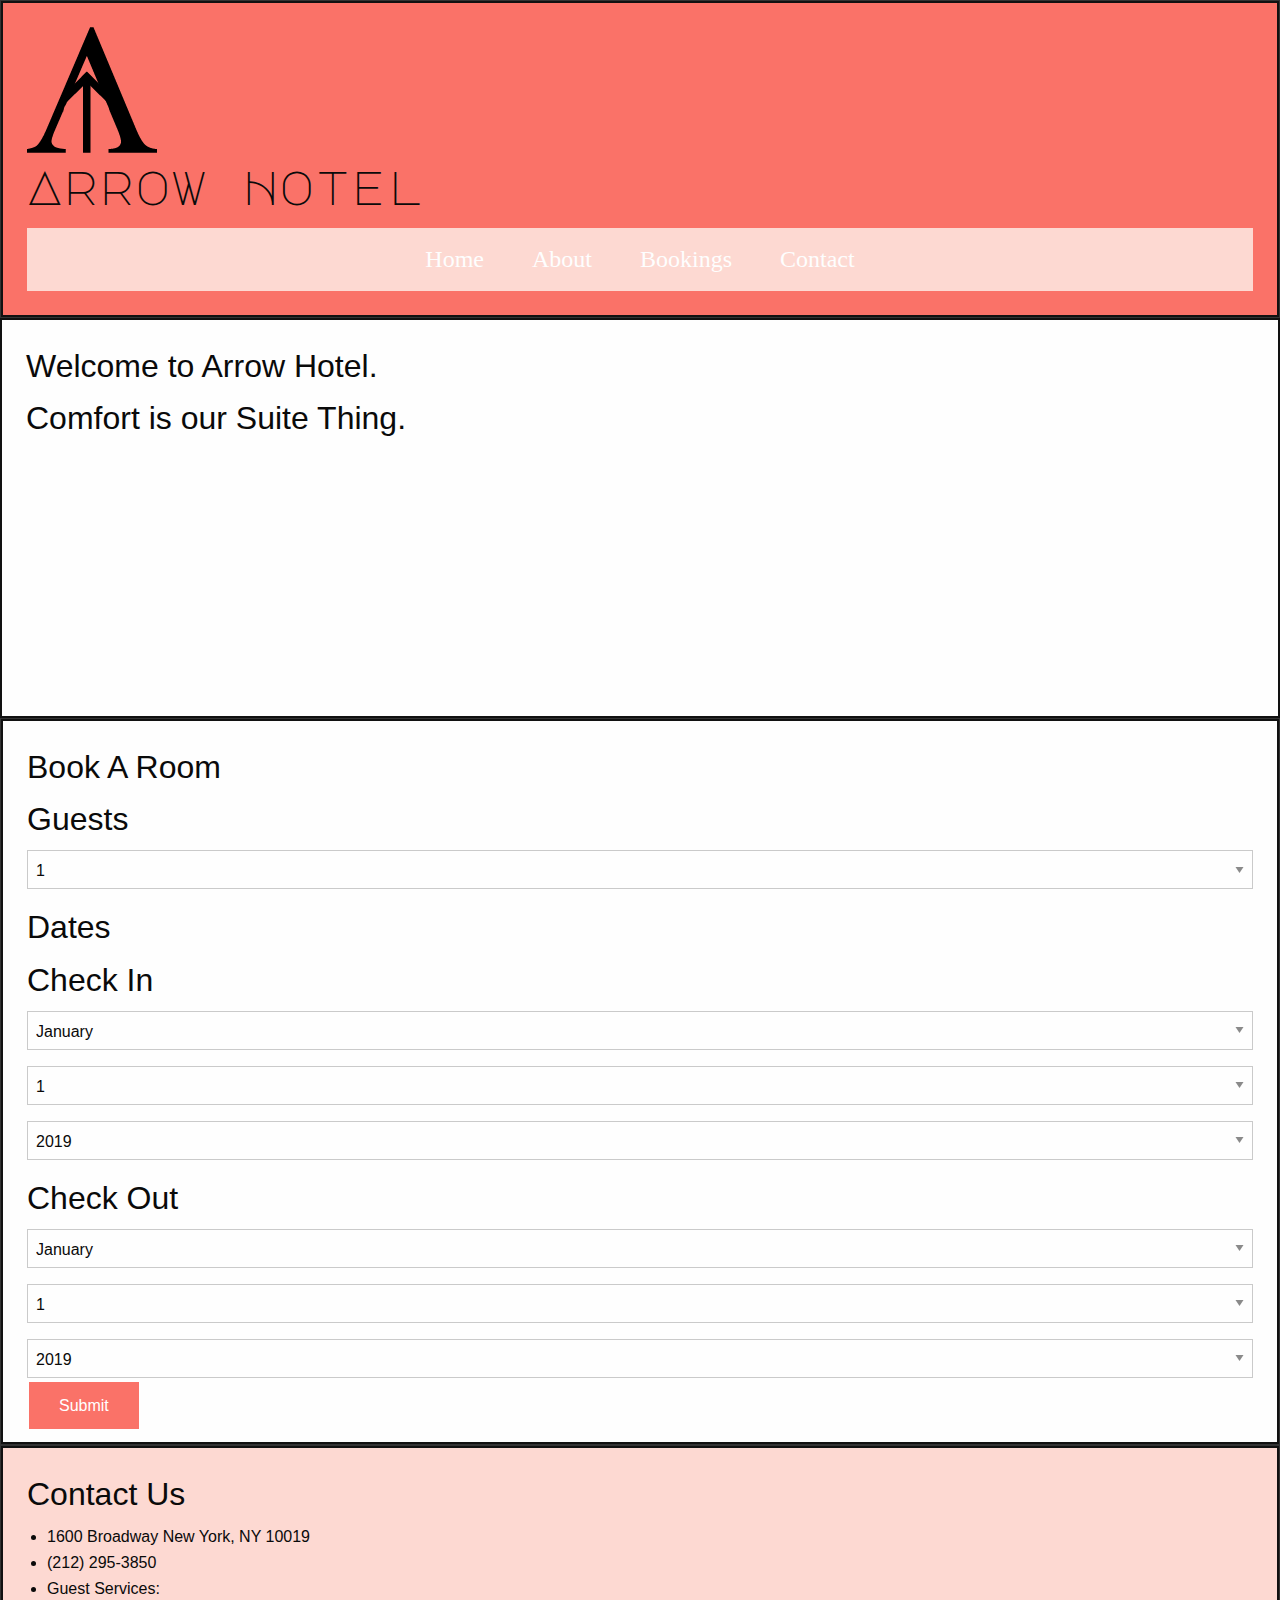
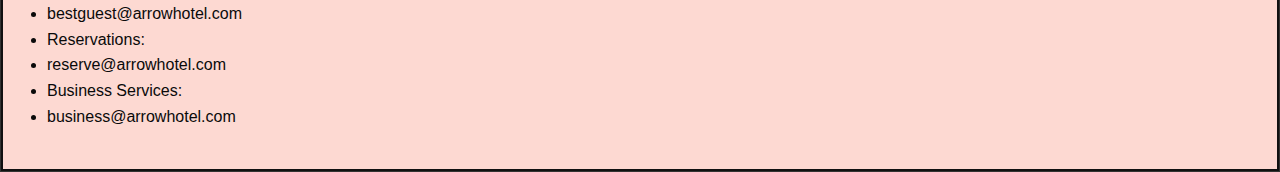
<file: index.html>
<!doctype html>
<html class="no-js" lang="en" dir="ltr">
  <head>
    <meta charset="utf-8">
    <meta http-equiv="x-ua-compatible" content="ie=edge">
    <meta name="viewport" content="width=device-width, initial-scale=1.0">
    <title>Arrow Hotel</title>
    <meta name="author" content="Sabrina Laramee">
    <meta name="description" content="Paris in a hotel.">

    <link href="https://fonts.googleapis.com/css?family=Major+Mono+Display" rel="stylesheet"> 

    <link rel="stylesheet" href="css/foundation.css">
    <link rel="stylesheet" href="css/app.css">
  </head>
  <body>

    <section class="grid-x sectionA">
      <div class="small-12 cell hotelName">
        <a href="index.html">
        <img src='img/arrow logo.png'>
        </a>
        <h1>Arrow Hotel</h1>
<nav class="hover-underline-menu" data-menu-underline-from-center>
  <ul class="menu align-center">
    <li><a href="index.html">Home</a></li>
    <li><a href="about.html">About</a></li>
    <li><a href="bookings.html">Bookings</a></li>
    <li><a href="contact.html">Contact</a></li>
  </ul>
</nav>
      </div>
    </section>

<section class="grid-x sectionD">
  <div class="small-12 cell homeBooking">
    <h2>Welcome to Arrow Hotel.</h2>
    <h4>Comfort is our Suite Thing.</h4>
  </div>
</section>

  <section class="grid-x sectionBook">
    <div class="small-12 cell booking">

      <h2>Book A Room</h2>
      <h3>Guests</h3>
      <select>
        <option value="1">1</option>
        <option value="2">2</option>
        <option value="3">3</option>
        <option value="4">4</option>
        <option value="5">5</option>
      </select>

      <h3>Dates</h3>
      <h4>Check In</h4>  

 <select>
  <option value="January">January</option>
  <option value="February">February</option>
  <option value="March">March</option>
  <option value="April">April</option>
  <option value="May">May</option>
  <option value="June">June</option>
  <option value="July">July</option>
  <option value="August">August</option>
  <option value="September">September</option>
  <option value="October">October</option>
  <option value="November">November</option>
  <option value="December">December</option>
</select> 

 <select>
  <option value="1">1</option>
  <option value="2">2</option>
  <option value="3">3</option>
  <option value="4">4</option>
  <option value="5">5</option>
  <option value="6">6</option>
  <option value="7">7</option>
  <option value="8">8</option>
  <option value="9">9</option>
  <option value="10">10</option>
  <option value="11">11</option>
  <option value="12">12</option>
  <option value="13">13</option>
  <option value="14">14</option>
  <option value="15">15</option>
  <option value="16">16</option>
  <option value="17">17</option>
  <option value="18">18</option>
  <option value="19">19</option>
  <option value="20">20</option>
  <option value="21">21</option>
  <option value="22">22</option>
  <option value="23">23</option>
  <option value="24">24</option>
  <option value="25">25</option>
  <option value="26">26</option>
  <option value="27">27</option>
  <option value="28">28</option>
  <option value="29">29</option>
  <option value="30">30</option>
  <option value="31">31</option>
</select> 

 <select>
  <option value="2019">2019</option>
  <option value="2020">2020</option>
  <option value="2021">2021</option>
</select> 

 <h4>Check Out</h4>  

 <select>
  <option value="January">January</option>
  <option value="February">February</option>
  <option value="March">March</option>
  <option value="April">April</option>
  <option value="May">May</option>
  <option value="June">June</option>
  <option value="July">July</option>
  <option value="August">August</option>
  <option value="September">September</option>
  <option value="October">October</option>
  <option value="November">November</option>
  <option value="December">December</option>
</select> 

 <select>
  <option value="1">1</option>
  <option value="2">2</option>
  <option value="3">3</option>
  <option value="4">4</option>
  <option value="5">5</option>
  <option value="6">6</option>
  <option value="7">7</option>
  <option value="8">8</option>
  <option value="9">9</option>
  <option value="10">10</option>
  <option value="11">11</option>
  <option value="12">12</option>
  <option value="13">13</option>
  <option value="14">14</option>
  <option value="15">15</option>
  <option value="16">16</option>
  <option value="17">17</option>
  <option value="18">18</option>
  <option value="19">19</option>
  <option value="20">20</option>
  <option value="21">21</option>
  <option value="22">22</option>
  <option value="23">23</option>
  <option value="24">24</option>
  <option value="25">25</option>
  <option value="26">26</option>
  <option value="27">27</option>
  <option value="28">28</option>
  <option value="29">29</option>
  <option value="30">30</option>
  <option value="31">31</option>
</select> 

 <select>
  <option value="2019">2019</option>
  <option value="2020">2020</option>
  <option value="2021">2021</option>
</select> 

<a class="submitButton" href="www.instagram.com">Submit</a>
    </div>
    </section>

    <section class="grid-x sectionC">
      <div class="small-12 cell">
        <h4>Contact Us</h4>
        <ul>
          <li>1600 Broadway New York, NY 10019</li>
          <li>(212) 295-3850</li>
          <li>Guest Services:</li>
          <li>bestguest@arrowhotel.com</li>
          <li>Reservations:</li>
          <li>reserve@arrowhotel.com</li>
          <li>Business Services:</li>
          <li>business@arrowhotel.com</li>
        </ul>
      </div>
    </section>

    <script src="js/vendor/jquery.js"></script>
    <script src="js/vendor/what-input.js"></script>
    <script src="js/vendor/foundation.js"></script>
    <script src="js/app.js"></script>
  </body>
</html>
</file>
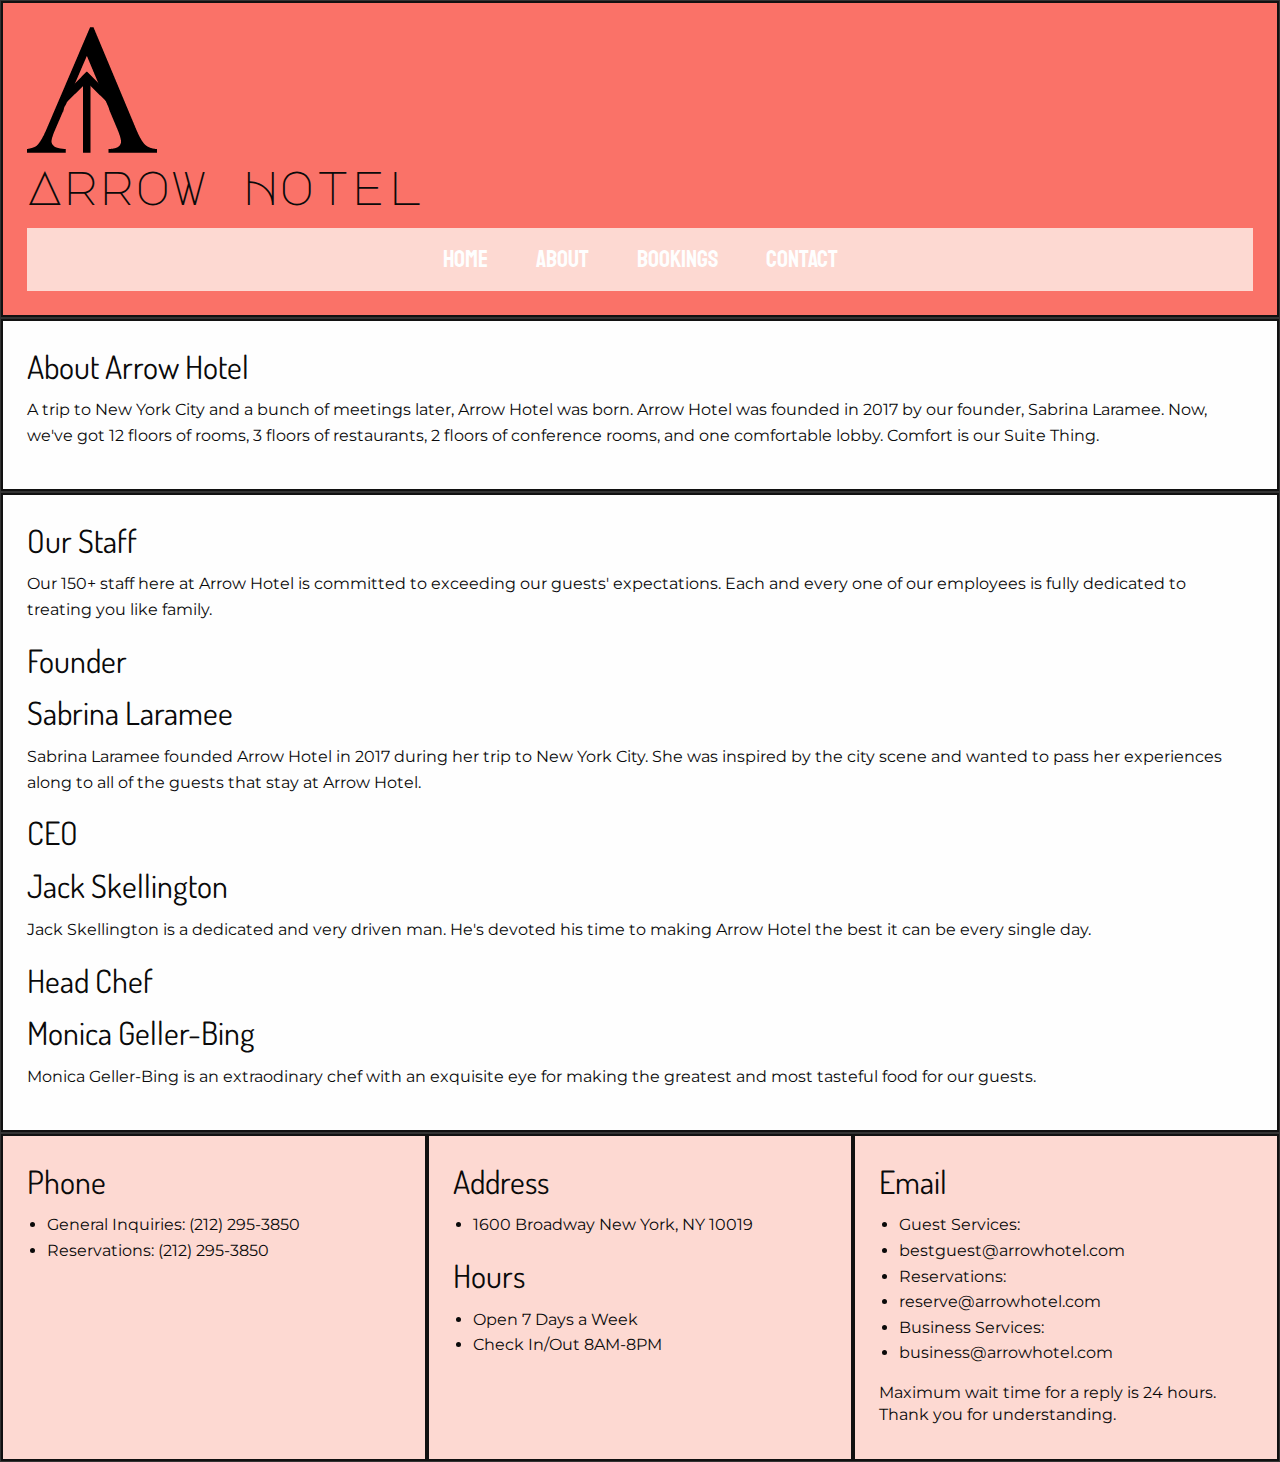
<file: about.html>
<!doctype html>
<html class="no-js" lang="en" dir="ltr">
  <head>
    <meta charset="utf-8">
    <meta http-equiv="x-ua-compatible" content="ie=edge">
    <meta name="viewport" content="width=device-width, initial-scale=1.0">
    <title>Arrow Hotel</title>
    <meta name="author" content="Sabrina Laramee">
    <meta name="description" content="Paris in a hotel.">

    <link href="https://fonts.googleapis.com/css?family=Major+Mono+Display" rel="stylesheet"> 
     <link href="https://fonts.googleapis.com/css?family=Staatliches" rel="stylesheet"> 
     <link href="https://fonts.googleapis.com/css?family=Montserrat" rel="stylesheet"> 
     <link href="https://fonts.googleapis.com/css?family=Dosis" rel="stylesheet"> 

    <link rel="stylesheet" href="css/foundation.css">
    <link rel="stylesheet" href="css/app.css">
  </head>
  <body>

    <section class="grid-x sectionA">
      <div class="small-12 cell hotelName">
        <a href="index.html">
        <img src='img/arrow logo.png'>
        </a>
        <h1>Arrow Hotel</h1>
<nav class="hover-underline-menu" data-menu-underline-from-center>
  <ul class="menu align-center">
    <li><a href="index.html">Home</a></li>
    <li><a href="about.html">About</a></li>
    <li><a href="bookings.html">Bookings</a></li>
    <li><a href="contact.html">Contact</a></li>
  </ul>
</nav>
      </div>
    </section>

  <section class="grid-x sectionB">
        
      <div class="small-12 cell info">
        <h2>About Arrow Hotel</h2>
        <p>A trip to New York City and a bunch of meetings later, Arrow Hotel was born. Arrow Hotel was founded in 2017 by our founder, Sabrina Laramee. Now, we've got 12 floors of rooms, 3 floors of restaurants, 2 floors of conference rooms, and one comfortable lobby. Comfort is our Suite Thing.</p>
      </div>
    </section>

  <section class="grid-x sectionB">
        
      <div class="small-12 cell info">
        <h2>Our Staff</h2>
        <p>Our 150+ staff here at Arrow Hotel is committed to exceeding our guests' expectations. Each and every one of our employees is fully dedicated to treating you like family.</p>

        <h2>Founder</h2>
        <h3>Sabrina Laramee</h3>
        <p>Sabrina Laramee founded Arrow Hotel in 2017 during her trip to New York City. She was inspired by the city scene and wanted to pass her experiences along to all of the guests that stay at Arrow Hotel.</p>

        <h2>CEO</h2>
        <h3>Jack Skellington</h3>
        <p>Jack Skellington is a dedicated and very driven man. He's devoted his time to making Arrow Hotel the best it can be every single day.</p>

        <h2>Head Chef</h2>
        <h3>Monica Geller-Bing</h3>
        <p>Monica Geller-Bing is an extraodinary chef with an exquisite eye for making the greatest and most tasteful food for our guests.</p>
      </div>
    </section>

    <section class="grid-x sectionC">

      <div class="small-12 medium-4 cell phone">
        <h4>Phone</h4>
        <ul>
          <li>General Inquiries: (212) 295-3850</li>
          <li>Reservations: (212) 295-3850</li>
        </ul>
      </div>

      <div class="small-12 medium-4 cell">
        <h4>Address</h4>
        <ul>
          <li>1600 Broadway New York, NY 10019</li>
        </ul>
        <h4>Hours</h4>
        <ul>
          <li>Open 7 Days a Week</li>
          <li>Check In/Out 8AM-8PM</li>
        </ul>
      </div>

      <div class="small-12 medium-4 cell">
        <h4>Email</h4>
        <ul>
          <li>Guest Services:</li>
          <li>bestguest@arrowhotel.com</li>
          <li>Reservations:</li>
          <li>reserve@arrowhotel.com</li>
          <li>Business Services:</li>
          <li>business@arrowhotel.com</li>
        </ul>
        <h6>Maximum wait time for a reply is 24 hours. Thank you for understanding.</h6>
      </div>

    <script src="js/vendor/jquery.js"></script>
    <script src="js/vendor/what-input.js"></script>
    <script src="js/vendor/foundation.js"></script>
    <script src="js/app.js"></script>
  </body>
</html>
</file>
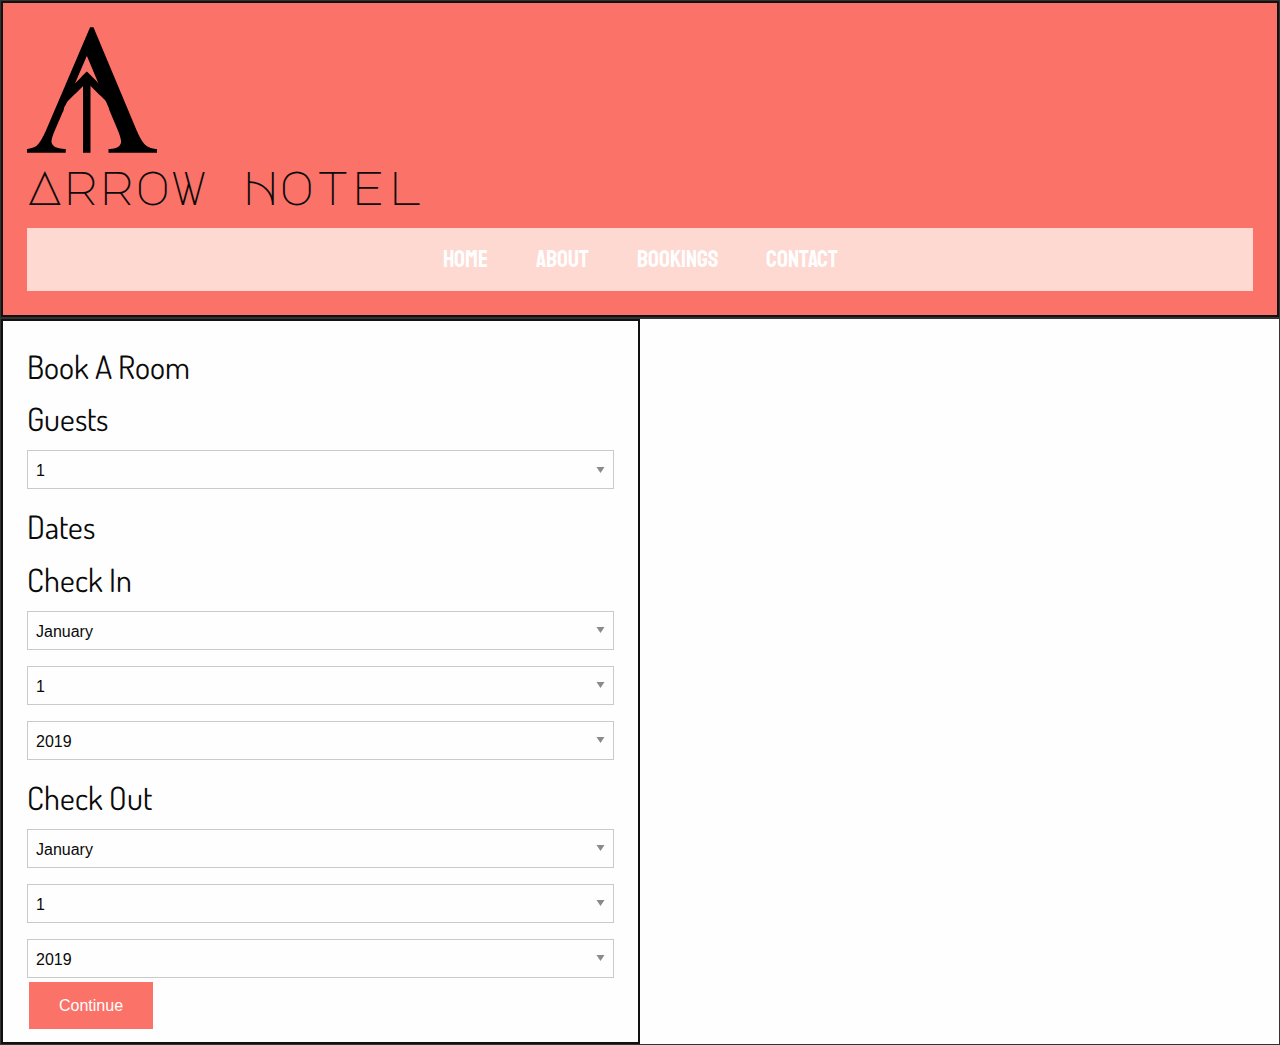
<file: bookings.html>
<!doctype html>
<html class="no-js" lang="en" dir="ltr">
  <head>
    <meta charset="utf-8">
    <meta http-equiv="x-ua-compatible" content="ie=edge">
    <meta name="viewport" content="width=device-width, initial-scale=1.0">
    <title>Arrow Hotel</title>
    <meta name="author" content="Sabrina Laramee">
    <meta name="description" content="Paris in a hotel.">

    <link href="https://fonts.googleapis.com/css?family=Major+Mono+Display" rel="stylesheet"> 
     <link href="https://fonts.googleapis.com/css?family=Staatliches" rel="stylesheet"> 
     <link href="https://fonts.googleapis.com/css?family=Montserrat" rel="stylesheet"> 
     <link href="https://fonts.googleapis.com/css?family=Dosis" rel="stylesheet"> 

    <link rel="stylesheet" href="css/foundation.css">
    <link rel="stylesheet" href="css/app.css">
  </head>
  <body>

    <section class="grid-x sectionA">
      <div class="small-12 cell hotelName">
        <a href="index.html">
        <img src='img/arrow logo.png'>
        </a>
        <h1>Arrow Hotel</h1>
<nav class="hover-underline-menu" data-menu-underline-from-center>
  <ul class="menu align-center">
    <li><a href="index.html">Home</a></li>
    <li><a href="about.html">About</a></li>
    <li><a href="bookings.html">Bookings</a></li>
    <li><a href="contact.html">Contact</a></li>
  </ul>
</nav>
      </div>
    </section>

 <section class="grid-x sectionB">
    <div class="small-12 medium-6 cell homeBooking">

      <h2>Book A Room</h2>
      <h3>Guests</h3>
      <select>
        <option value="1">1</option>
        <option value="2">2</option>
        <option value="3">3</option>
        <option value="4">4</option>
        <option value="5">5</option>
      </select>

      <h3>Dates</h3>
      <h4>Check In</h4>  

 <select>
  <option value="January">January</option>
  <option value="February">February</option>
  <option value="March">March</option>
  <option value="April">April</option>
  <option value="May">May</option>
  <option value="June">June</option>
  <option value="July">July</option>
  <option value="August">August</option>
  <option value="September">September</option>
  <option value="October">October</option>
  <option value="November">November</option>
  <option value="December">December</option>
</select> 

 <select>
  <option value="1">1</option>
  <option value="2">2</option>
  <option value="3">3</option>
  <option value="4">4</option>
  <option value="5">5</option>
  <option value="6">6</option>
  <option value="7">7</option>
  <option value="8">8</option>
  <option value="9">9</option>
  <option value="10">10</option>
  <option value="11">11</option>
  <option value="12">12</option>
  <option value="13">13</option>
  <option value="14">14</option>
  <option value="15">15</option>
  <option value="16">16</option>
  <option value="17">17</option>
  <option value="18">18</option>
  <option value="19">19</option>
  <option value="20">20</option>
  <option value="21">21</option>
  <option value="22">22</option>
  <option value="23">23</option>
  <option value="24">24</option>
  <option value="25">25</option>
  <option value="26">26</option>
  <option value="27">27</option>
  <option value="28">28</option>
  <option value="29">29</option>
  <option value="30">30</option>
  <option value="31">31</option>
</select> 

 <select>
  <option value="2019">2019</option>
  <option value="2020">2020</option>
  <option value="2021">2021</option>
</select> 

 <h4>Check Out</h4>  

 <select>
  <option value="January">January</option>
  <option value="February">February</option>
  <option value="March">March</option>
  <option value="April">April</option>
  <option value="May">May</option>
  <option value="June">June</option>
  <option value="July">July</option>
  <option value="August">August</option>
  <option value="September">September</option>
  <option value="October">October</option>
  <option value="November">November</option>
  <option value="December">December</option>
</select> 

 <select>
  <option value="1">1</option>
  <option value="2">2</option>
  <option value="3">3</option>
  <option value="4">4</option>
  <option value="5">5</option>
  <option value="6">6</option>
  <option value="7">7</option>
  <option value="8">8</option>
  <option value="9">9</option>
  <option value="10">10</option>
  <option value="11">11</option>
  <option value="12">12</option>
  <option value="13">13</option>
  <option value="14">14</option>
  <option value="15">15</option>
  <option value="16">16</option>
  <option value="17">17</option>
  <option value="18">18</option>
  <option value="19">19</option>
  <option value="20">20</option>
  <option value="21">21</option>
  <option value="22">22</option>
  <option value="23">23</option>
  <option value="24">24</option>
  <option value="25">25</option>
  <option value="26">26</option>
  <option value="27">27</option>
  <option value="28">28</option>
  <option value="29">29</option>
  <option value="30">30</option>
  <option value="31">31</option>
</select> 

 <select>
  <option value="2019">2019</option>
  <option value="2020">2020</option>
  <option value="2021">2021</option>
</select> 

<a class="submitButton" href="continue.html">Continue</a>
    </div>
    </section>



    <script src="js/vendor/jquery.js"></script>
    <script src="js/vendor/what-input.js"></script>
    <script src="js/vendor/foundation.js"></script>
    <script src="js/app.js"></script>
  </body>
</html>
</file>
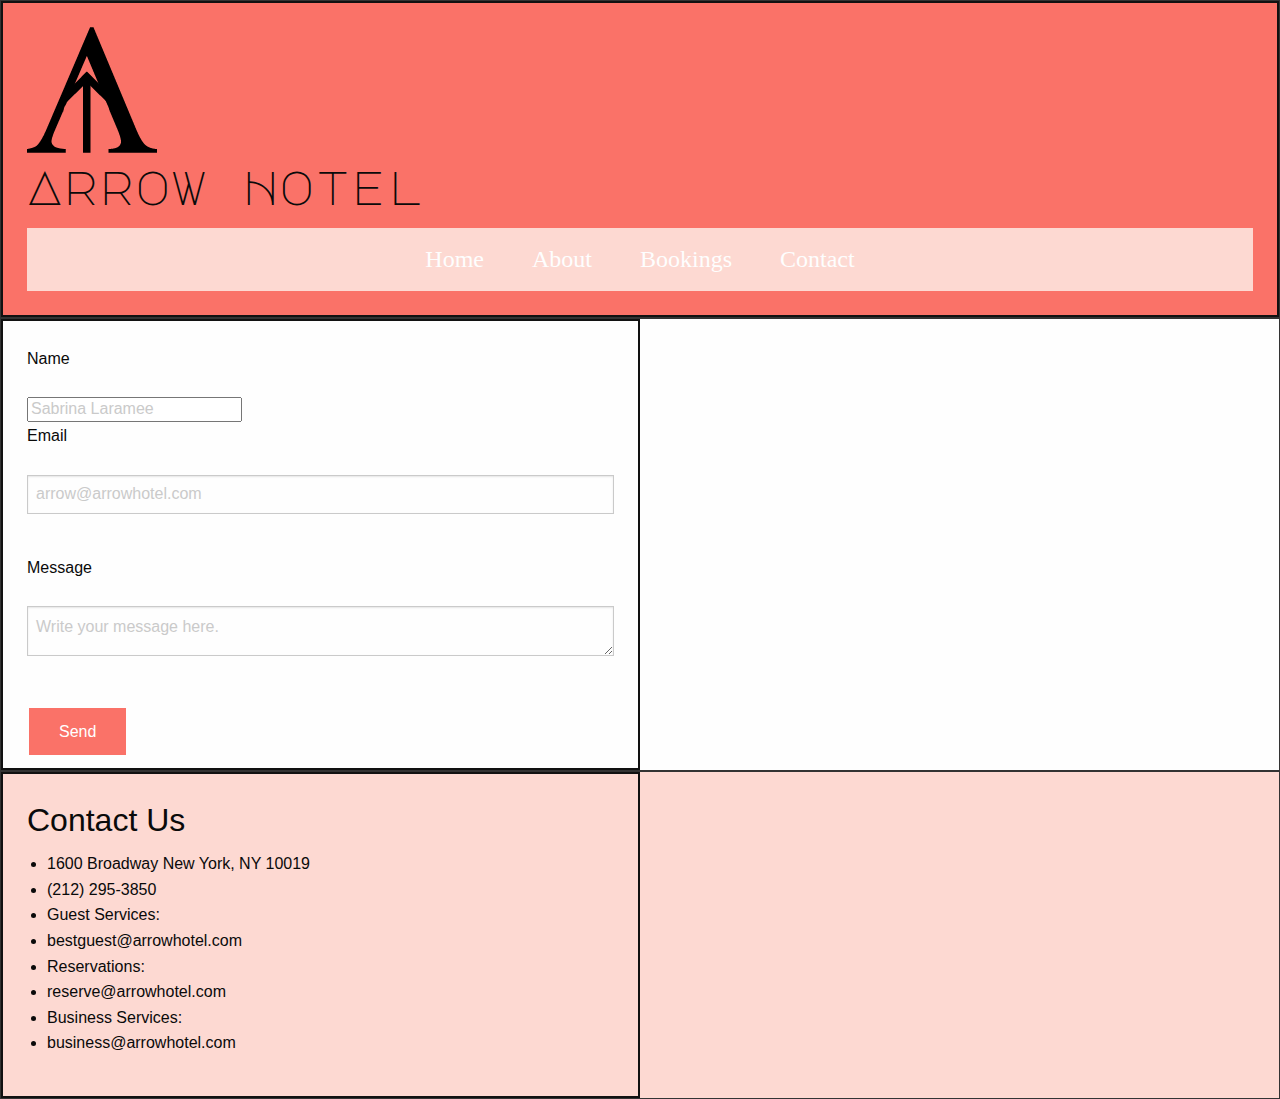
<file: contact.html>
<!doctype html>
<html class="no-js" lang="en" dir="ltr">
  <head>
    <meta charset="utf-8">
    <meta http-equiv="x-ua-compatible" content="ie=edge">
    <meta name="viewport" content="width=device-width, initial-scale=1.0">
    <title>Arrow Hotel</title>
    <meta name="author" content="Sabrina Laramee">
    <meta name="description" content="Paris in a hotel.">

    <link href="https://fonts.googleapis.com/css?family=Major+Mono+Display" rel="stylesheet"> 

    <link rel="stylesheet" href="css/foundation.css">
    <link rel="stylesheet" href="css/app.css">
  </head>
  <body>

    <section class="grid-x sectionA">
      <div class="small-12 cell hotelName">
        <a href="index.html">
        <img src='img/arrow logo.png'>
        </a>
        <h1>Arrow Hotel</h1>
<nav class="hover-underline-menu" data-menu-underline-from-center>
  <ul class="menu align-center">
    <li><a href="index.html">Home</a></li>
    <li><a href="about.html">About</a></li>
    <li><a href="bookings.html">Bookings</a></li>
    <li><a href="contact.html">Contact</a></li>
  </ul>
</nav>
      </div>
    </section>

 <section class="grid-x sectionB">
    <div class="small-12 medium-6 cell homeBooking">
  <section class="form">
  <form>
    <label>Name</label><br>
    <input type="name" id="name" name="name" placeholder="Sabrina Laramee">
    <br>
    <label>Email</label><br>
    <input type="email" id="email" name="email" placeholder="arrow@arrowhotel.com">
    <br>
    <label>Message</label><br>
    <textarea placeholder="Write your message here."></textarea>
    <br><br>
    <a class="submitButton" href="www.instagram.com">Send</a>
  </form>
</section>
    </div>
  </section>
  
    <section class="grid-x sectionC">
      <div class="small-12 medium-6 cell">
        <h4>Contact Us</h4>
        <ul>
          <li>1600 Broadway New York, NY 10019</li>
          <li>(212) 295-3850</li>
          <li>Guest Services:</li>
          <li>bestguest@arrowhotel.com</li>
          <li>Reservations:</li>
          <li>reserve@arrowhotel.com</li>
          <li>Business Services:</li>
          <li>business@arrowhotel.com</li>
        </ul>
      </div>
    </section>

      <!--<div class="small-12 medium-6 large-3 cell">
        <img src="https://source.unsplash.com/300x300/">
      </div>-->

    <script src="js/vendor/jquery.js"></script>
    <script src="js/vendor/what-input.js"></script>
    <script src="js/vendor/foundation.js"></script>
    <script src="js/app.js"></script>
  </body>
</html>
</file>
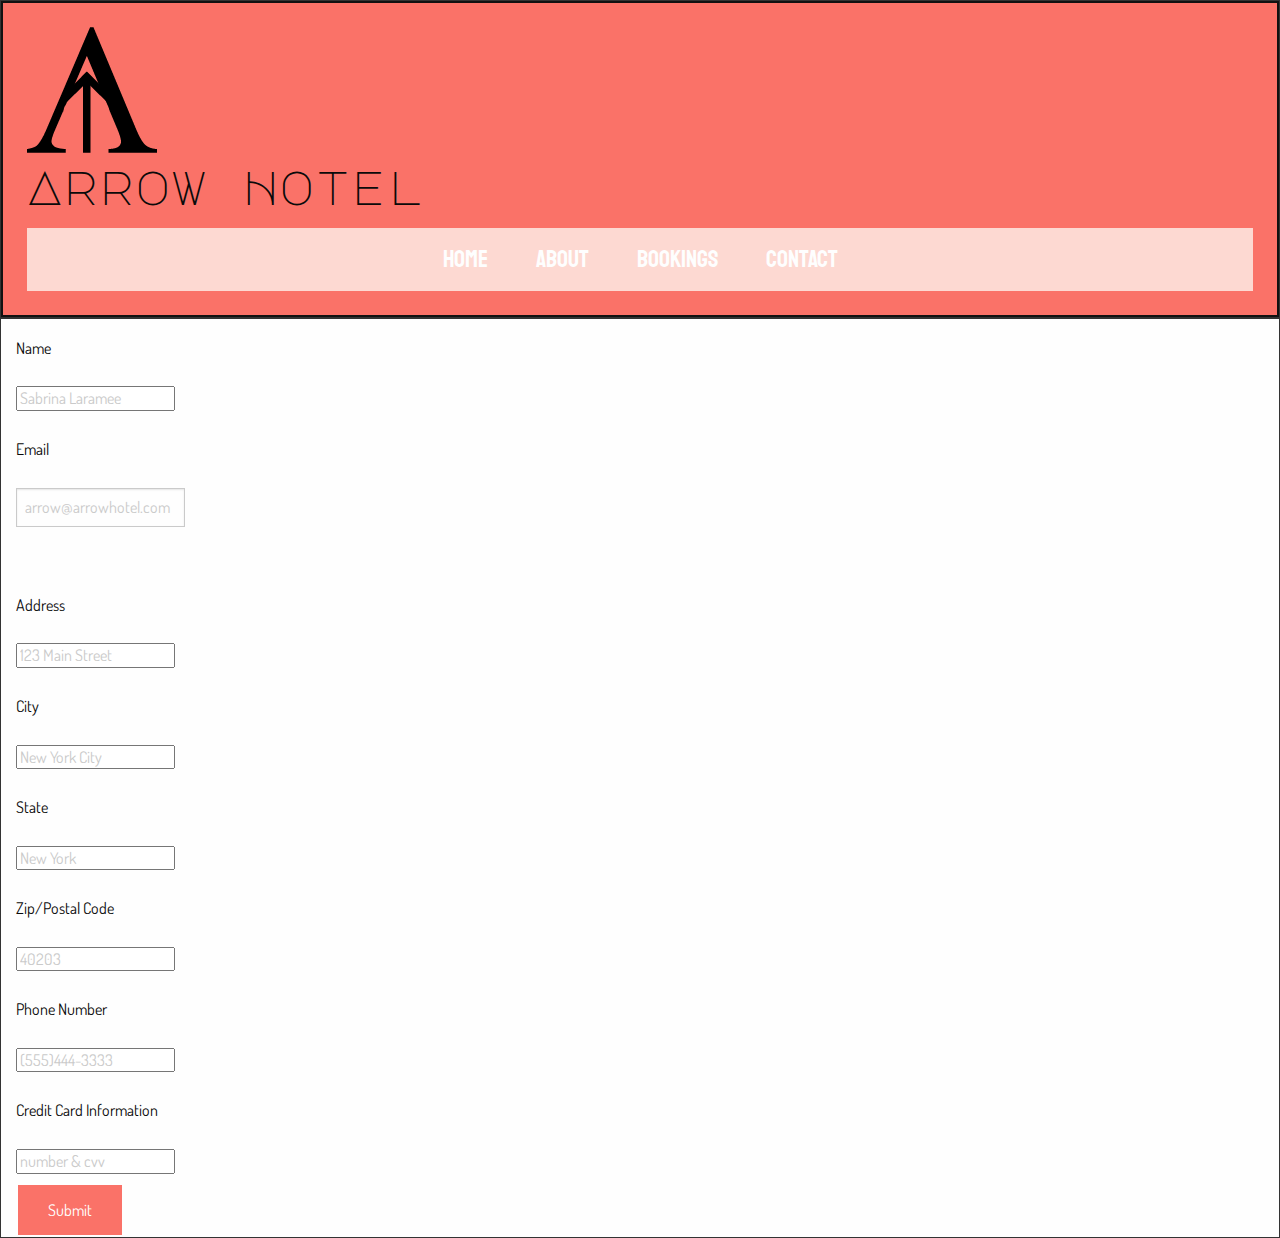
<file: continue.html>
<!doctype html>
<html class="no-js" lang="en" dir="ltr">
  <head>
    <meta charset="utf-8">
    <meta http-equiv="x-ua-compatible" content="ie=edge">
    <meta name="viewport" content="width=device-width, initial-scale=1.0">
    <title>Arrow Hotel</title>
    <meta name="author" content="Sabrina Laramee">
    <meta name="description" content="Paris in a hotel.">

    <link href="https://fonts.googleapis.com/css?family=Major+Mono+Display" rel="stylesheet"> 
     <link href="https://fonts.googleapis.com/css?family=Staatliches" rel="stylesheet"> 
     <link href="https://fonts.googleapis.com/css?family=Montserrat" rel="stylesheet"> 
     <link href="https://fonts.googleapis.com/css?family=Dosis" rel="stylesheet"> 

    <link rel="stylesheet" href="css/foundation.css">
    <link rel="stylesheet" href="css/app.css">
  </head>
  <body>

    <section class="grid-x sectionA">
      <div class="small-12 cell hotelName">
        <a href="index.html">
        <img src='img/arrow logo.png'>
        </a>
        <h1>Arrow Hotel</h1>
<nav class="hover-underline-menu" data-menu-underline-from-center>
  <ul class="menu align-center">
    <li><a href="index.html">Home</a></li>
    <li><a href="about.html">About</a></li>
    <li><a href="bookings.html">Bookings</a></li>
    <li><a href="contact.html">Contact</a></li>
  </ul>
</nav>
      </div>
    </section>

 <section class="grid-x sectionB">
<section class="infoForm">
  <form>
    <label>Name</label><br>
    <input type="name" id="name" name="name" placeholder="Sabrina Laramee">
    <br>
    <br>
    <label>Email</label><br>
    <input type="email" id="email" name="email" placeholder="arrow@arrowhotel.com">
    <br>
    <br>
    <label>Address</label><br>
    <input type="address" id="address" name="address" placeholder="123 Main Street">
    <br>
    <br>
    <label>City</label><br>
    <input type="city" id="city" name="city" placeholder="New York City">
    <br>
    <br>
    <label>State</label><br>
    <input type="state" id="state" name="state" placeholder="New York">
    <br>
    <br>
    <label>Zip/Postal Code</label><br>
    <input type="zip" id="zip" name="zip" placeholder="40203">
    <br>
    <br>
    <label>Phone Number</label><br>
    <input type="phone" id="phone" name="phone" placeholder="(555)444-3333">
    <br>
    <br>
    <label>Credit Card Information</label><br>
    <input type="creditcard" id="creditcard" name="creditcard" placeholder="number & cvv">
    <br><br>
    <a class="submitButton" href="www.instagram.com">Submit</a>
  </form>
</section>
</section>



    <script src="js/vendor/jquery.js"></script>
    <script src="js/vendor/what-input.js"></script>
    <script src="js/vendor/foundation.js"></script>
    <script src="js/app.js"></script>
  </body>
</html>
</file>
<file: css/app.css>
div {
	border: 2px solid #111;
	padding: 1.5em;
}



.hover-underline-menu {
  width: 100%;
}

.hover-underline-menu .menu {
  background-color: #fdd9d2;
  font-family: 'Staatliches', cursive;
  font-size: 1.5rem;
}

.hover-underline-menu .menu a {
  color: #fefefe;
  padding: 1.2rem 1.5rem;
}

.hover-underline-menu .menu .underline-from-center {
  position: relative;
}

.hover-underline-menu .menu .underline-from-center::after {
  content: "";
  position: absolute;
  top: calc(100% - 0.125rem);
  border-bottom: 0.125rem solid #fefefe;
  left: 50%;
  right: 50%;
  transition: all 0.5s ease;
}

.hover-underline-menu .menu .underline-from-center:hover::after {
  left: 0;
  right: 0;
  transition: all 0.5s ease;
}


.input-number-group {
  display: -webkit-flex;
  display: -ms-flexbox;
  display: flex;
  -webkit-justify-content: center;
      -ms-flex-pack: center;
          justify-content: center;
}

.input-number-group input[type=number]::-webkit-inner-spin-button,
.input-number-group input[type=number]::-webkit-outer-spin-button {
  -webkit-appearance: none;
          appearance: none;
}

.input-number-group .input-group-button {
  line-height: calc(80px/2 - 5px);
}

.input-number-group .input-number {
  width: 80px;
  padding: 0 12px;
  vertical-align: top;
  text-align: center;
  outline: none;
  display: block;
  margin: 0;
}

.input-number-group .input-number,
.input-number-group .input-number-decrement,
.input-number-group .input-number-increment {
  border: 1px solid #cacaca;
  height: 40px;
  -webkit-user-select: none;
     -moz-user-select: none;
      -ms-user-select: none;
          user-select: none;
  border-radius: 0;
}

.input-number-group .input-number-decrement,
.input-number-group .input-number-increment {
  display: inline-block;
  width: 40px;
  background: #e6e6e6;
  color: #0a0a0a;
  text-align: center;
  font-weight: bold;
  cursor: pointer;
  font-size: 2rem;
  font-weight: 400;
}

.input-number-group .input-number-decrement {
  margin-right: 0.3rem;
}

.input-number-group .input-number-increment {
  margin-left: 0.3rem;
}




h1 {
	font-family: 'Major Mono Display', monospace;
	font-size: 3rem;
}

h2, h3, h4 {
	font-family: 'Dosis', sans-serif;
	font-size: 2rem;
}

.sectionA {
	background-color: #FA7268;
	border: 1px solid #333;
}

.sectionBook, .sectionB {
	border: 1px solid #333;
}

.booking {
  font-family: 'Dosis', sans-serif;
}

.sectionD {
  background-image: url(../img/nyc even.jpg);
  background-size: cover;
  background-attachment: fixed;
  height: 400px;
}

.contact {
	background-image: url(../img/nyc even.jpg);
	background-size: contain;
	background-position: center;
}

input, textarea, label {
	font-family: 'Dosis', sans-serif;
	font-size: 1rem;
}

.placeholder {
	font-family: 'Dosis', sans-serif;
	font-size: 1rem;
}

form {
	font-family: 'Dosis', sans-serif;
	font-size: 1rem;
}

h6 {
	font-family: 'Montserrat', sans-serif;
}

.info {
	font-family: 'Montserrat', sans-serif;
}

.sectionC {
	background-color: #fdd9d2;
	border: 1px solid #333;
	font-family: 'Montserrat', sans-serif;
}


.infoForm {
    min-height: 100px;
    padding: 15px;
}


.submitButton {
    background-color: #FA7268;
    border: none;
    color: white;
    padding: 15px 30px;
    text-align: center;
    font-size: 1em;
    margin: 4px 2px;
    cursor: pointer;
}

/* Medium and up */
@media screen and (min-width: 40em) {

}
</file>
